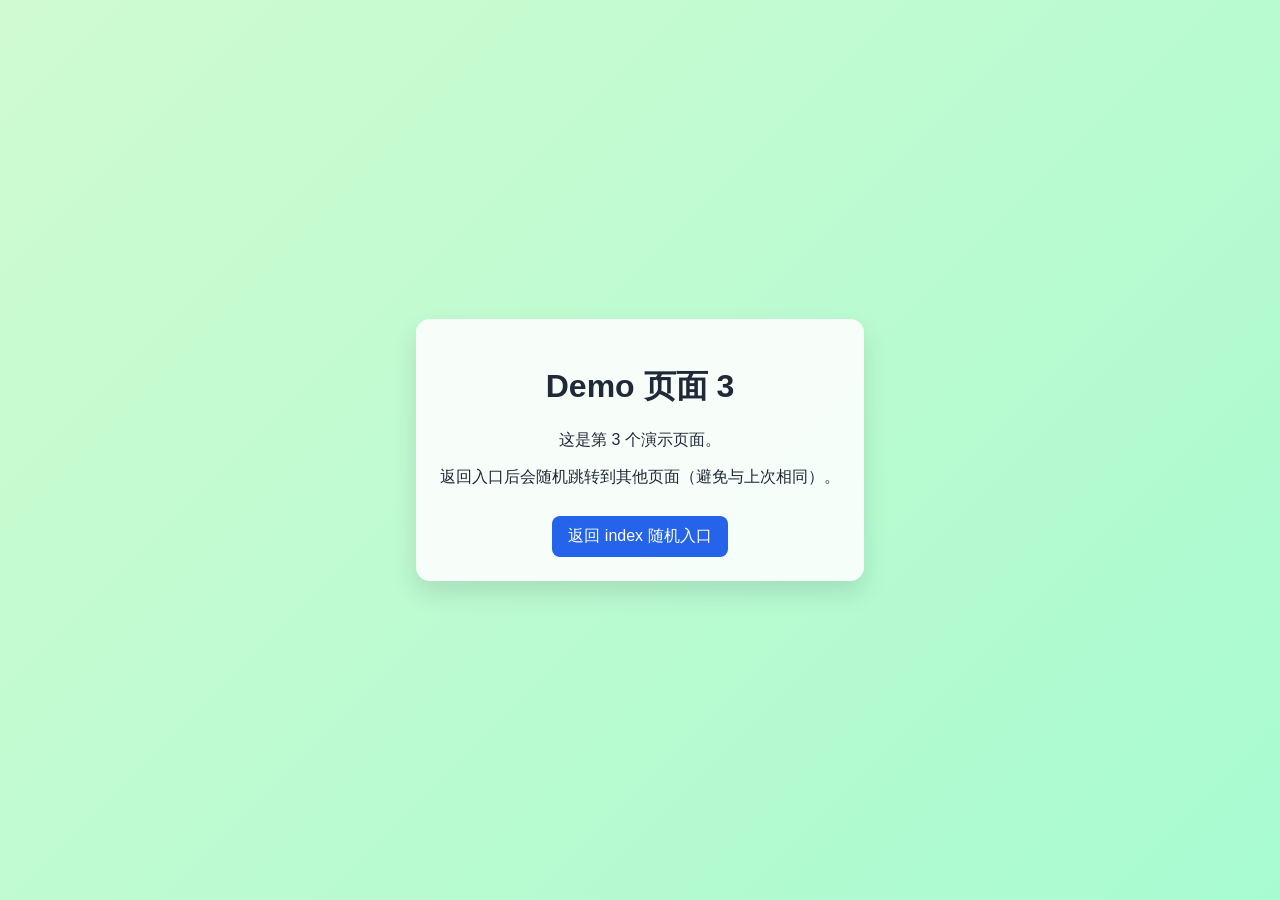
<file: index.html>
<!doctype html>
<html lang="zh-CN">
<head>
  <meta charset="UTF-8" />
  <meta name="viewport" content="width=device-width, initial-scale=1.0" />
  <title>随机页面入口</title>
  <link rel="stylesheet" href="./assets/css/common.css" />
</head>
<body>
  <main class="center">
    <h1>随机页面入口（纯静态）</h1>
    <p>正在随机加载页面，请稍候...</p>
    <p class="hint">调试模式：可使用 <code>?page=demo-3</code> 指定页面</p>
  </main>
  <script src="./config/pages.js"></script>
  <script src="./js/router.js"></script>
</body>
</html>
</file>
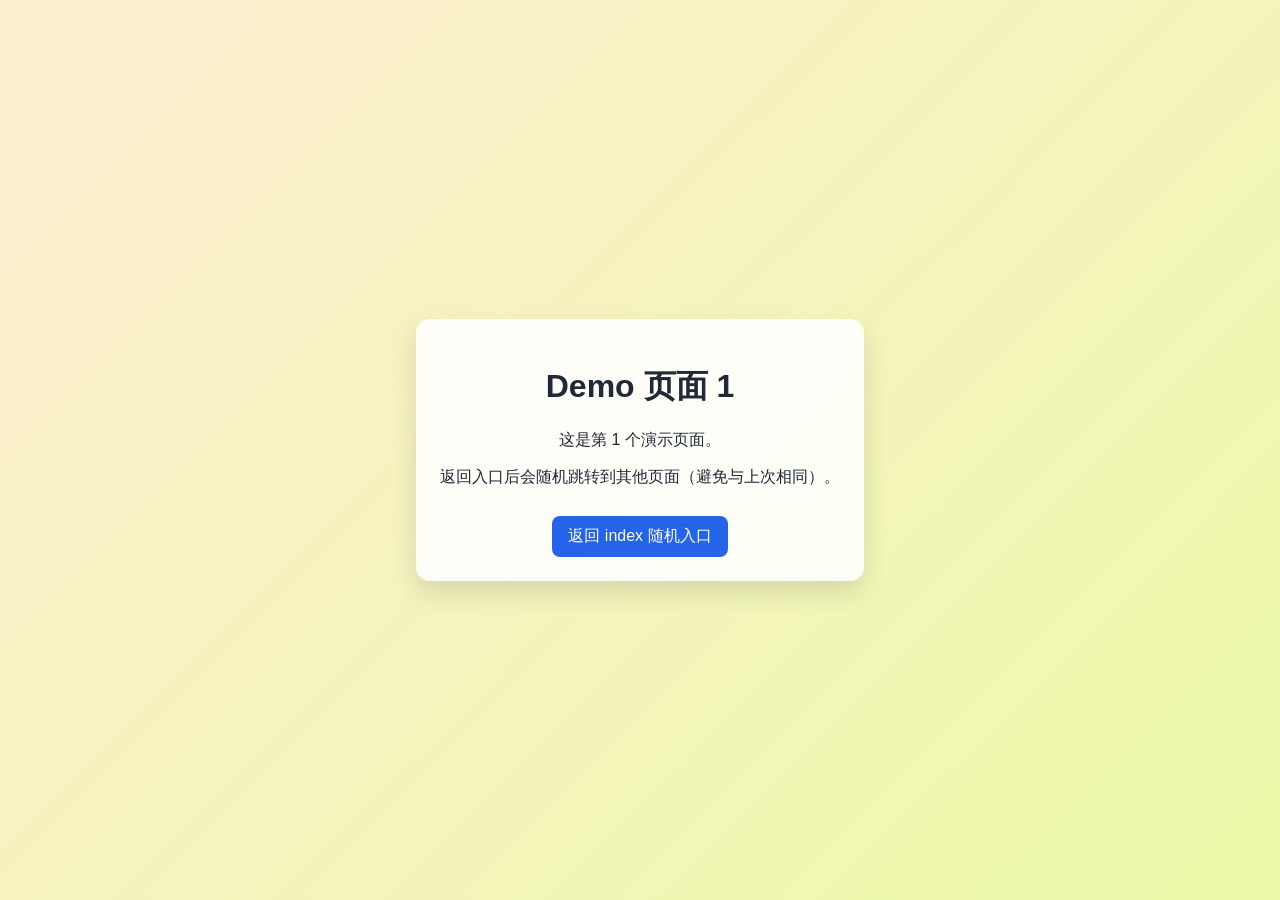
<file: pages/demo-1.html>
<!doctype html>
<html lang="zh-CN">
<head>
  <meta charset="UTF-8" />
  <meta name="viewport" content="width=device-width, initial-scale=1.0" />
  <title>Demo Page 1</title>
  <link rel="stylesheet" href="../assets/css/common.css" />
  <style>
    body { background: linear-gradient(135deg, hsl(40 85% 90%), hsl(70 90% 82%)); }
  </style>
</head>
<body>
  <main class="center card">
    <h1>Demo 页面 1</h1>
    <p>这是第 1 个演示页面。</p>
    <p>返回入口后会随机跳转到其他页面（避免与上次相同）。</p>
    <a class="btn" href="../index.html">返回 index 随机入口</a>
  </main>
</body>
</html>
</file>
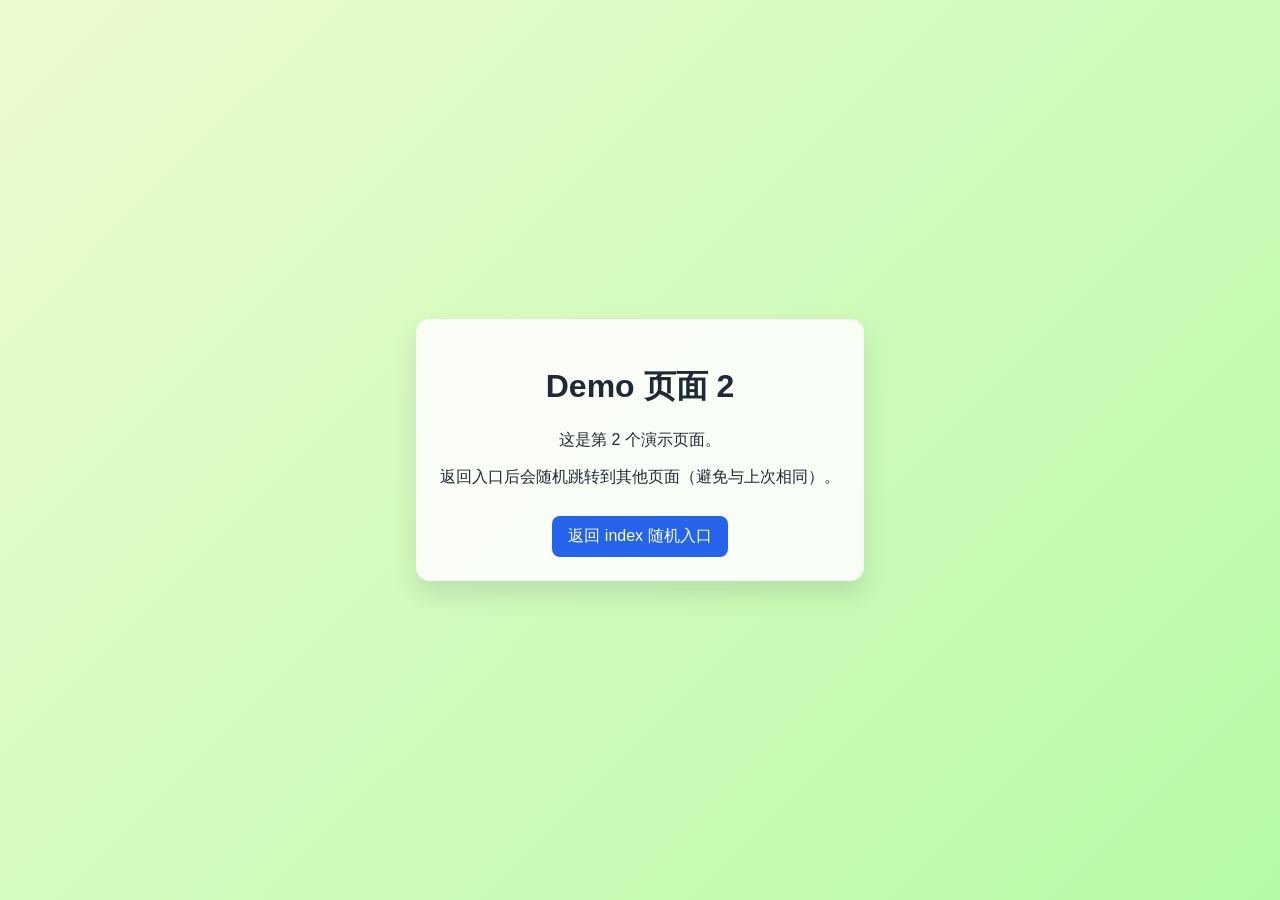
<file: pages/demo-2.html>
<!doctype html>
<html lang="zh-CN">
<head>
  <meta charset="UTF-8" />
  <meta name="viewport" content="width=device-width, initial-scale=1.0" />
  <title>Demo Page 2</title>
  <link rel="stylesheet" href="../assets/css/common.css" />
  <style>
    body { background: linear-gradient(135deg, hsl(80 85% 90%), hsl(110 90% 82%)); }
  </style>
</head>
<body>
  <main class="center card">
    <h1>Demo 页面 2</h1>
    <p>这是第 2 个演示页面。</p>
    <p>返回入口后会随机跳转到其他页面（避免与上次相同）。</p>
    <a class="btn" href="../index.html">返回 index 随机入口</a>
  </main>
</body>
</html>
</file>
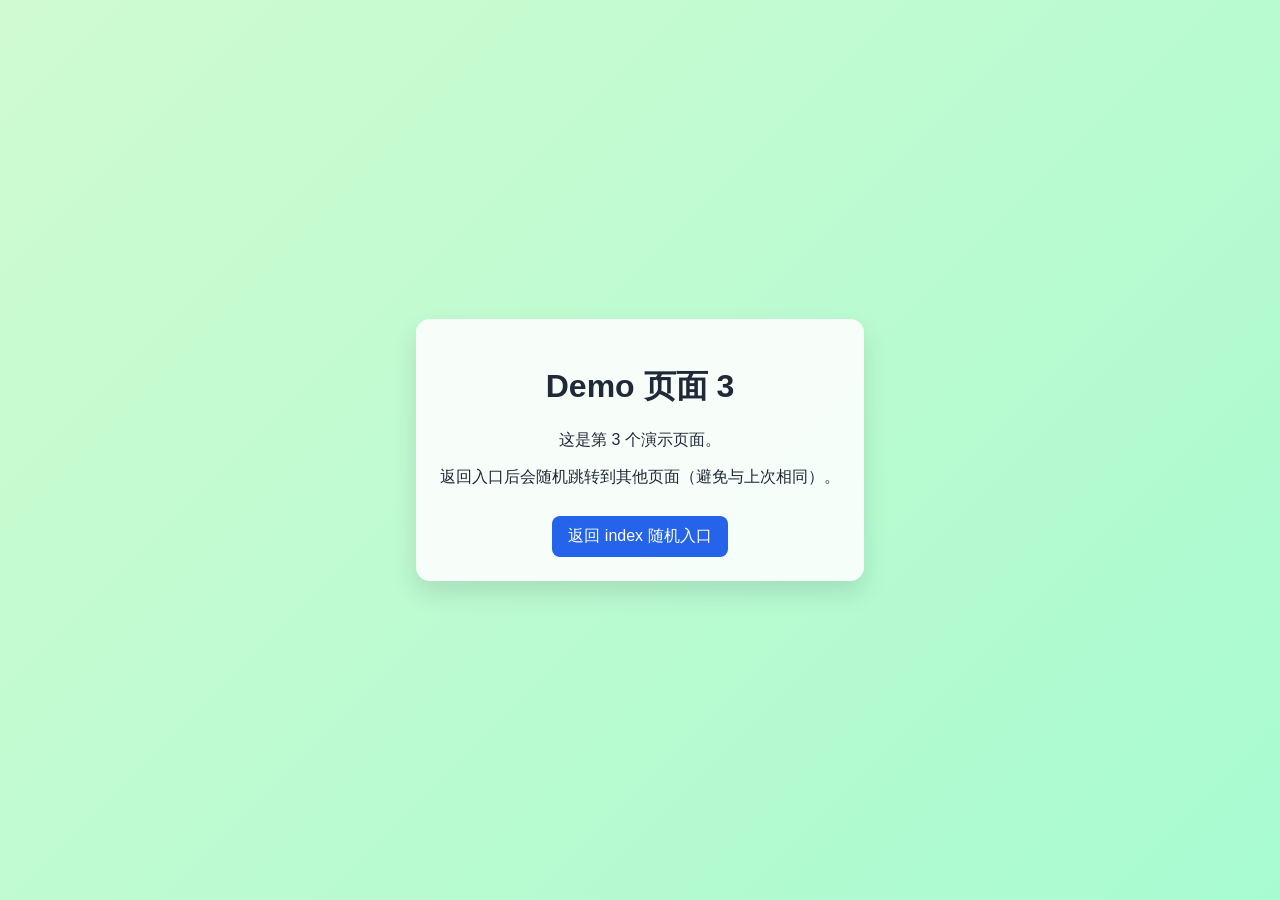
<file: pages/demo-3.html>
<!doctype html>
<html lang="zh-CN">
<head>
  <meta charset="UTF-8" />
  <meta name="viewport" content="width=device-width, initial-scale=1.0" />
  <title>Demo Page 3</title>
  <link rel="stylesheet" href="../assets/css/common.css" />
  <style>
    body { background: linear-gradient(135deg, hsl(120 85% 90%), hsl(150 90% 82%)); }
  </style>
</head>
<body>
  <main class="center card">
    <h1>Demo 页面 3</h1>
    <p>这是第 3 个演示页面。</p>
    <p>返回入口后会随机跳转到其他页面（避免与上次相同）。</p>
    <a class="btn" href="../index.html">返回 index 随机入口</a>
  </main>
</body>
</html>
</file>
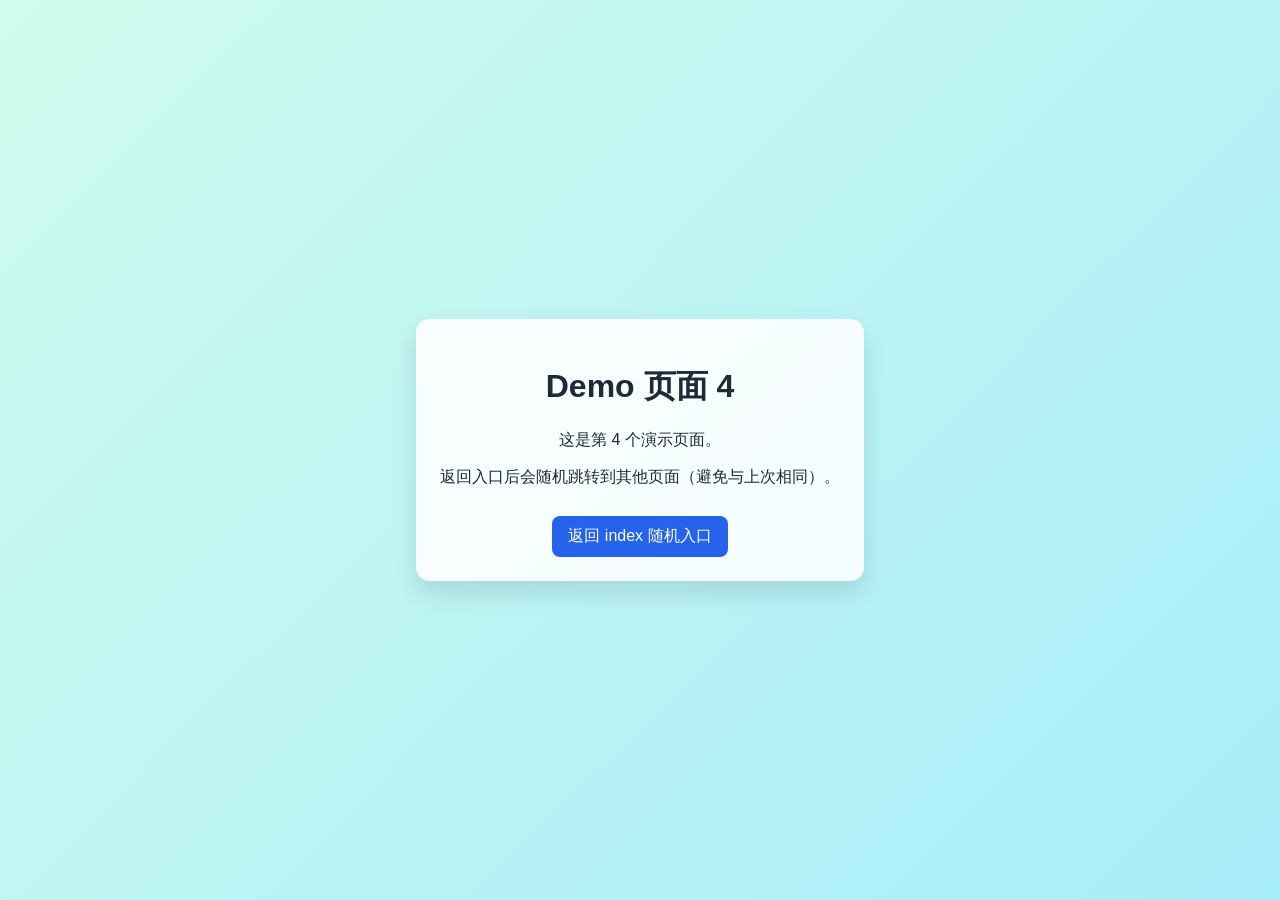
<file: pages/demo-4.html>
<!doctype html>
<html lang="zh-CN">
<head>
  <meta charset="UTF-8" />
  <meta name="viewport" content="width=device-width, initial-scale=1.0" />
  <title>Demo Page 4</title>
  <link rel="stylesheet" href="../assets/css/common.css" />
  <style>
    body { background: linear-gradient(135deg, hsl(160 85% 90%), hsl(190 90% 82%)); }
  </style>
</head>
<body>
  <main class="center card">
    <h1>Demo 页面 4</h1>
    <p>这是第 4 个演示页面。</p>
    <p>返回入口后会随机跳转到其他页面（避免与上次相同）。</p>
    <a class="btn" href="../index.html">返回 index 随机入口</a>
  </main>
</body>
</html>
</file>
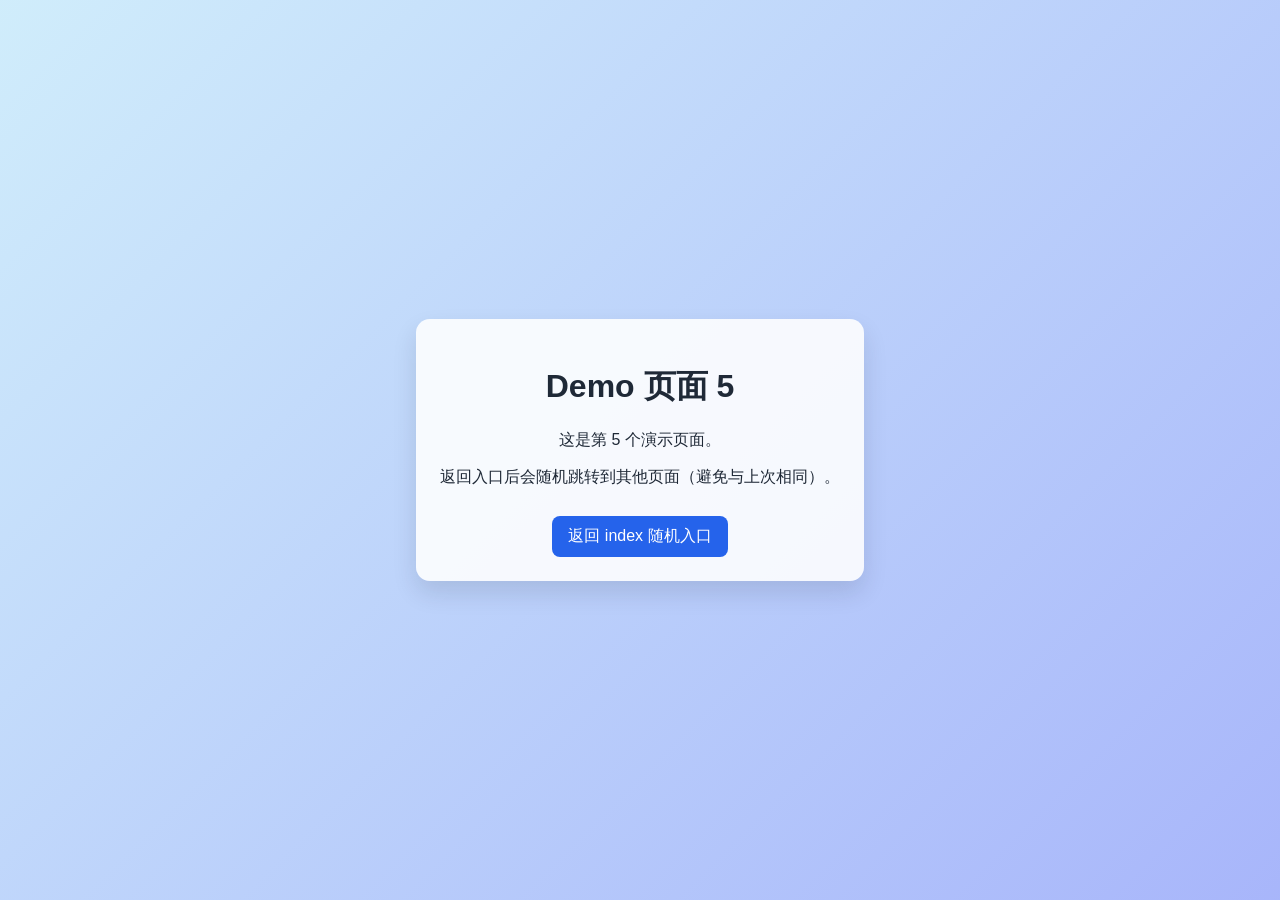
<file: pages/demo-5.html>
<!doctype html>
<html lang="zh-CN">
<head>
  <meta charset="UTF-8" />
  <meta name="viewport" content="width=device-width, initial-scale=1.0" />
  <title>Demo Page 5</title>
  <link rel="stylesheet" href="../assets/css/common.css" />
  <style>
    body { background: linear-gradient(135deg, hsl(200 85% 90%), hsl(230 90% 82%)); }
  </style>
</head>
<body>
  <main class="center card">
    <h1>Demo 页面 5</h1>
    <p>这是第 5 个演示页面。</p>
    <p>返回入口后会随机跳转到其他页面（避免与上次相同）。</p>
    <a class="btn" href="../index.html">返回 index 随机入口</a>
  </main>
</body>
</html>
</file>
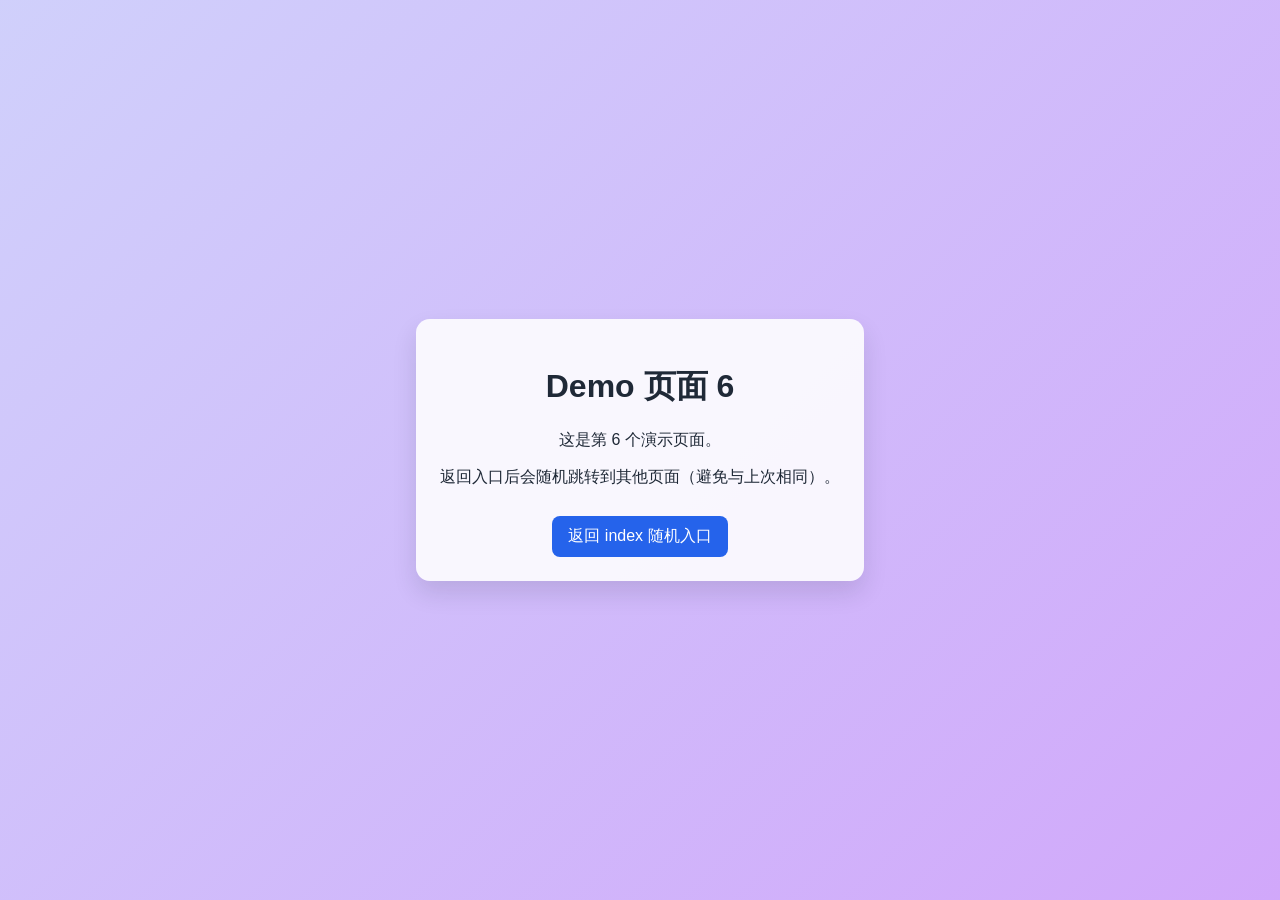
<file: pages/demo-6.html>
<!doctype html>
<html lang="zh-CN">
<head>
  <meta charset="UTF-8" />
  <meta name="viewport" content="width=device-width, initial-scale=1.0" />
  <title>Demo Page 6</title>
  <link rel="stylesheet" href="../assets/css/common.css" />
  <style>
    body { background: linear-gradient(135deg, hsl(240 85% 90%), hsl(270 90% 82%)); }
  </style>
</head>
<body>
  <main class="center card">
    <h1>Demo 页面 6</h1>
    <p>这是第 6 个演示页面。</p>
    <p>返回入口后会随机跳转到其他页面（避免与上次相同）。</p>
    <a class="btn" href="../index.html">返回 index 随机入口</a>
  </main>
</body>
</html>
</file>
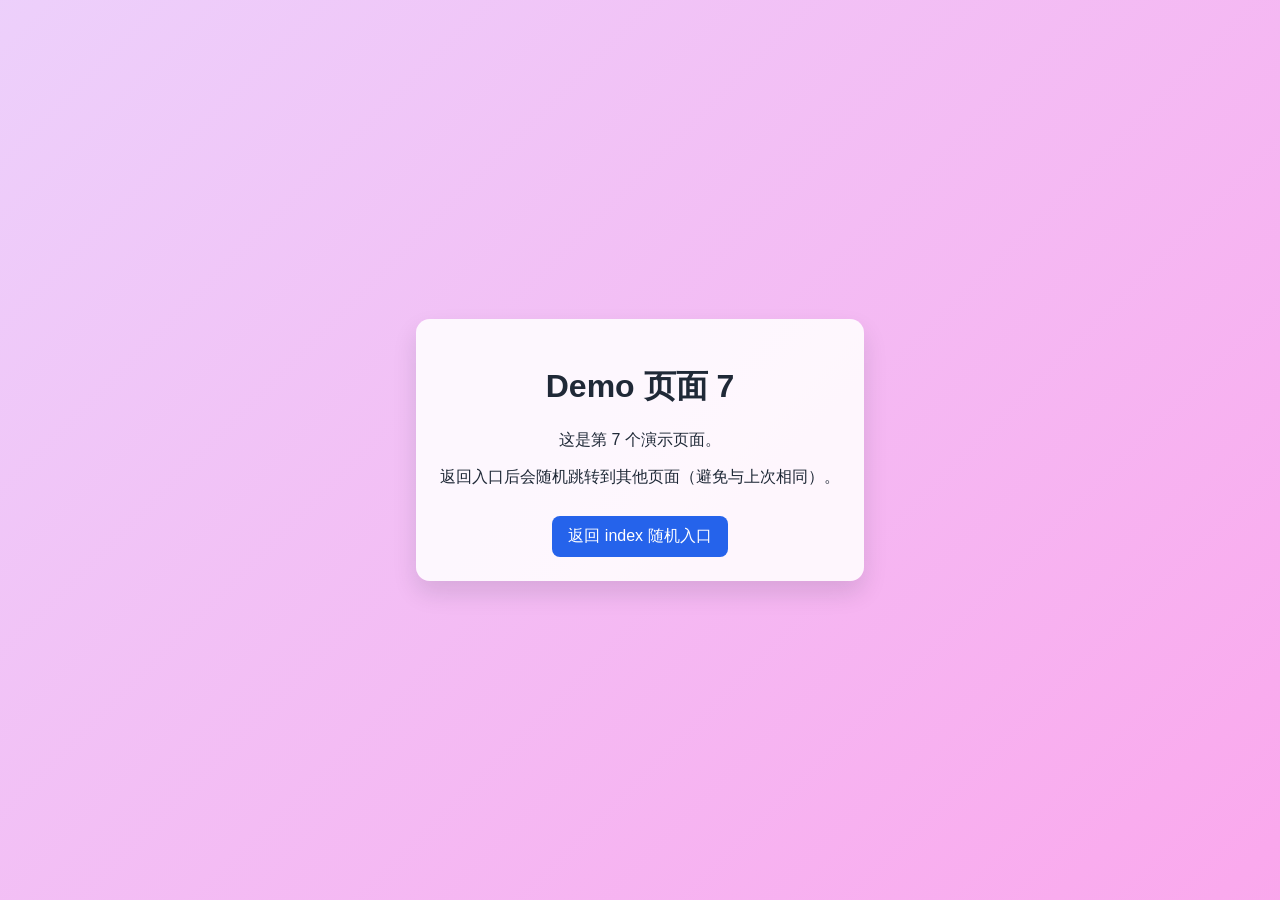
<file: pages/demo-7.html>
<!doctype html>
<html lang="zh-CN">
<head>
  <meta charset="UTF-8" />
  <meta name="viewport" content="width=device-width, initial-scale=1.0" />
  <title>Demo Page 7</title>
  <link rel="stylesheet" href="../assets/css/common.css" />
  <style>
    body { background: linear-gradient(135deg, hsl(280 85% 90%), hsl(310 90% 82%)); }
  </style>
</head>
<body>
  <main class="center card">
    <h1>Demo 页面 7</h1>
    <p>这是第 7 个演示页面。</p>
    <p>返回入口后会随机跳转到其他页面（避免与上次相同）。</p>
    <a class="btn" href="../index.html">返回 index 随机入口</a>
  </main>
</body>
</html>
</file>
<file: assets/css/common.css>
:root {
  color-scheme: light;
  font-family: Inter, -apple-system, BlinkMacSystemFont, "Segoe UI", Roboto, "PingFang SC", "Microsoft YaHei", sans-serif;
}

* { box-sizing: border-box; }

body {
  margin: 0;
  min-height: 100vh;
  display: grid;
  place-items: center;
  background: #f6f8fb;
  color: #1f2937;
}

.center {
  max-width: 760px;
  padding: 24px;
  text-align: center;
}

.hint {
  color: #6b7280;
  font-size: 14px;
}

.card {
  background: rgba(255, 255, 255, 0.88);
  border-radius: 14px;
  box-shadow: 0 12px 24px rgba(15, 23, 42, 0.12);
}

.btn {
  display: inline-block;
  margin-top: 12px;
  padding: 10px 16px;
  border-radius: 8px;
  background: #2563eb;
  color: #fff;
  text-decoration: none;
}

.btn:hover {
  background: #1d4ed8;
}
</file>
